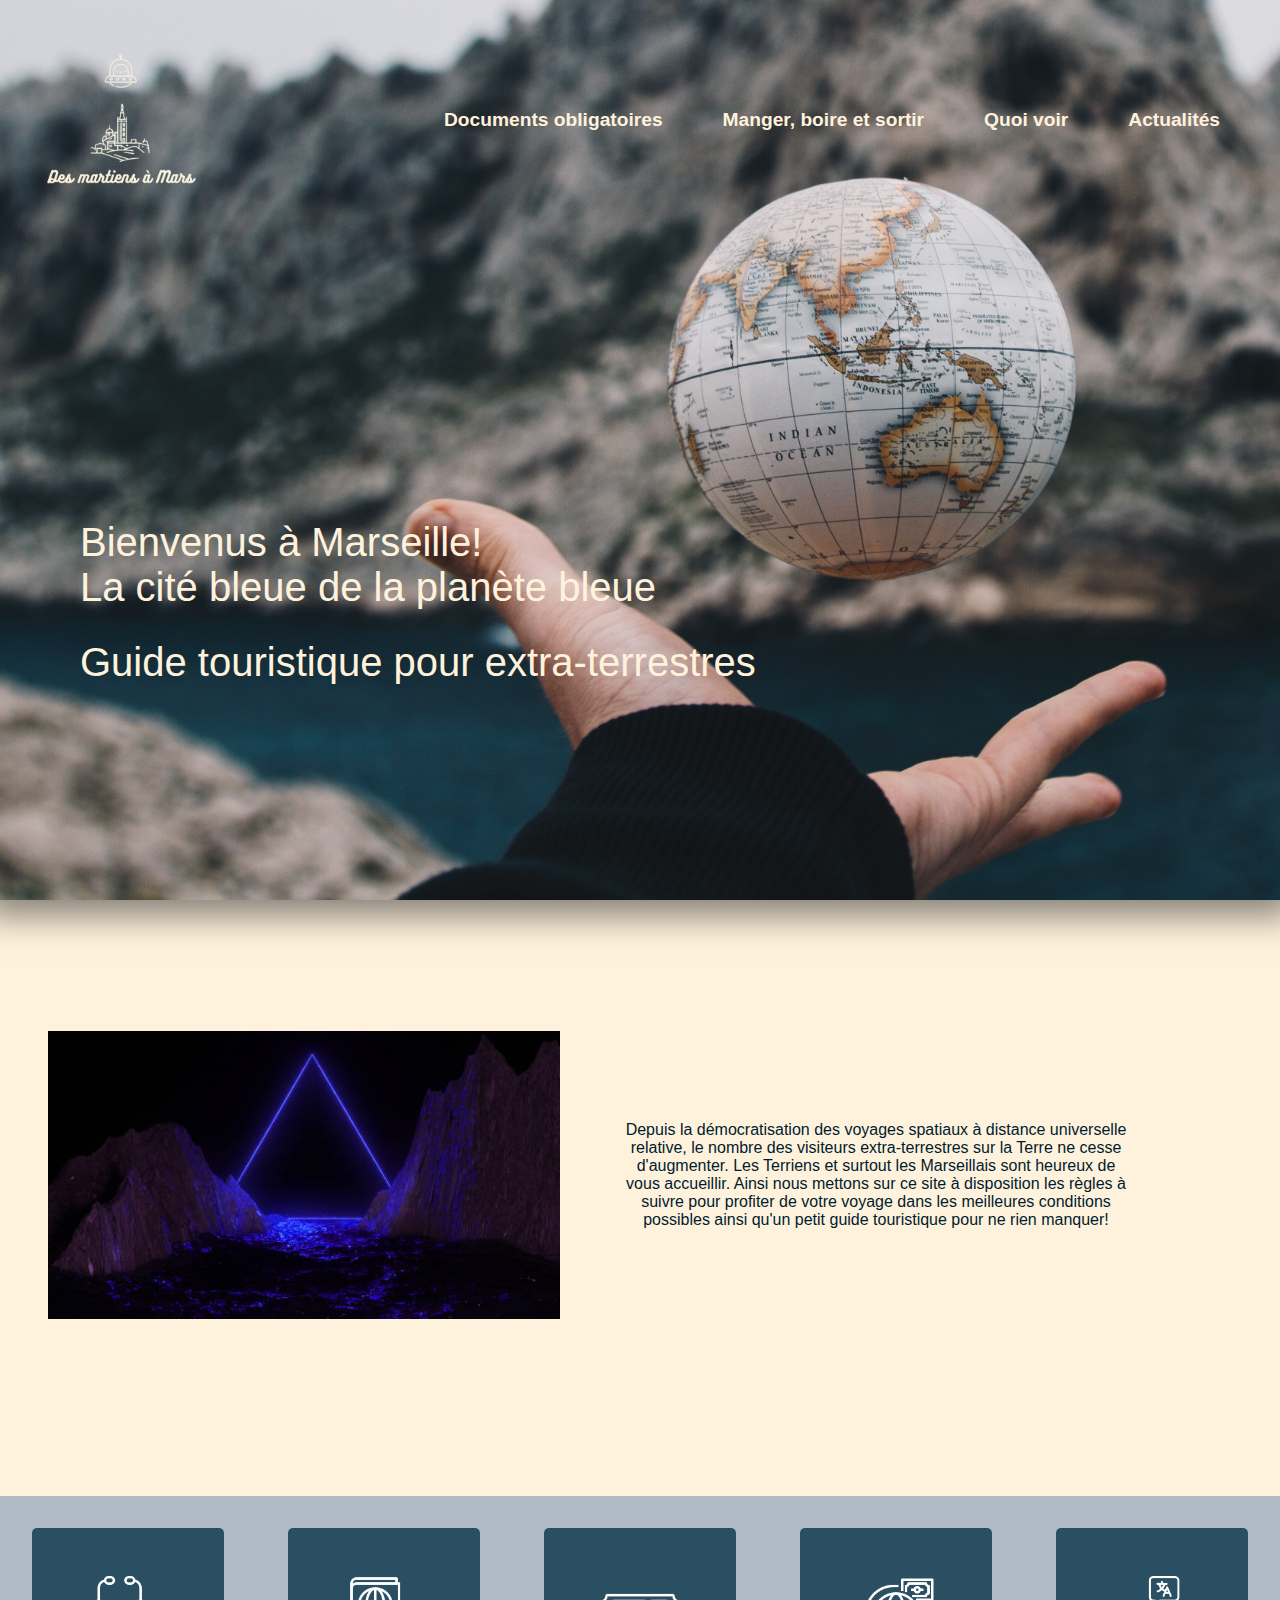
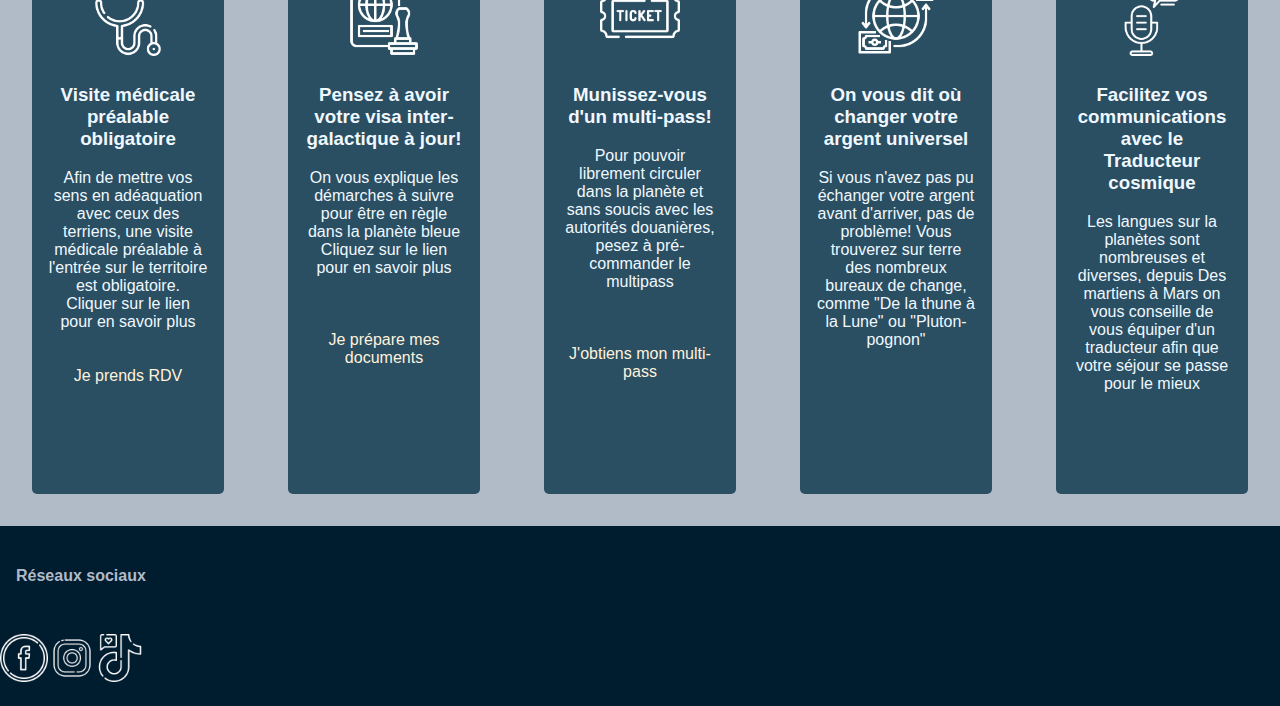
<file: martiens-a-mars/index.html>
<!doctype html>
<html lang="fr">
<head>
  <meta charset="utf-8">
  <meta name="viewport" content="width=device-width, initial-scale=1.0">
  <title>Des Martiens à Mars</title>
  <link rel="stylesheet" href="css/style.css">  
</head>

<body>
    <header>
        
        <nav class="navbar">
            <img class="logo" src="logos/logo6.png" alt="logo des martiens a Mars">
            <div class="nav-links">
            <a href="documents-obligatoires.html">Documents obligatoires</a>
            <a href="manger-boire.html">Manger, boire et sortir</a>
            <a href="https://www.marseille-tourisme.com/">Quoi voir</a>
            <a href="actualités.html">Actualités</a>
        </div>
        </nav>
        <p class="big-title">Bienvenus à Marseille!<br />
            La cité bleue de la planète bleue</p>
        <p class="title2">Guide touristique pour extra-terrestres</p>
    </header>

    <main>
      
        <section class="middle-page">
            <img src="images/stargate.jpg" alt="porte donnant accès à une autre dimension">
            <div class="t1"><p >Depuis la démocratisation des voyages spatiaux à distance universelle relative,
                le nombre des visiteurs extra-terrestres sur la Terre ne cesse d'augmenter.
                Les Terriens et surtout les Marseillais sont heureux de vous accueillir.
                Ainsi nous mettons sur ce site à disposition les règles à suivre pour profiter 
                de votre voyage dans les meilleures conditions possibles ainsi qu'un petit guide touristique
                pour ne rien manquer!  </p>
            </div>
        </section>

        <section class="docus">
            <div class="p1">
                <img src="logos/stethoscope.png" alt="logo d'un stethoscope">
                <h3>Visite médicale préalable obligatoire</h3>
                <p>Afin de mettre vos sens en adéaquation avec ceux des terriens, 
                    une visite médicale préalable à l'entrée sur le territoire est obligatoire.<br />
                    Cliquer sur le lien pour en savoir plus <br />
                    <br />
                    <br />
                    <a href="visite-médicale.html">Je prends RDV</a>
            </p>
            </div>

            <div class="p1">
                <img src="logos/stamp.png" alt="logo visa voyage">
                <h3>Pensez à avoir votre visa inter-galactique à jour!</h3>
                <p>On vous explique les démarches à suivre pour être en règle dans la planète bleue<br />
                Cliquez sur le lien pour en savoir plus<br />
                <br />
                <br />
                <br />
                <a href="documents-obligatoires.html">Je prépare mes documents</a></p>

            </div>

            <div class="p1">
                <img src="logos/billet.png" alt="logo tickets">
                <h3>Munissez-vous d'un multi-pass!</h3>
                <p>Pour pouvoir librement circuler dans la planète et sans soucis avec les autorités douanières,<br />
                     pesez à pré-commander le multipass</p>
                     <br />
                     <br />
                     <br />
                     <a href="https://talkfilmsociety.com/articles/get-out-your-multipass-the-fifth-element-at-20">J'obtiens mon multi-pass</a>

            </div>

            <div class="p1">
                <img src="logos/exchange-rate.png" alt="logo bureau de change"/>
                <h3>On vous dit où changer votre argent universel</h3>
                <p>Si vous n'avez pas pu échanger votre argent avant d'arriver, pas de problème! Vous trouverez sur terre des nombreux bureaux de change, comme "De la thune à la Lune" ou "Pluton-pognon"</p>
            </div>

            <div class="p1">
                <img src="logos/traducteur-en-ligne (1).png" alt="logo de traducteur">
                <h3>Facilitez vos communications avec le Traducteur cosmique</h3>
                <p>Les langues sur la planètes sont nombreuses et diverses, depuis Des martiens à Mars on vous conseille de vous équiper d'un traducteur afin que votre séjour se passe pour le mieux</p>
            </div>



        </section>

    </main>


    <footer>
        
        
        
             <h4>Réseaux sociaux</h4>
             <div class="logos">
            <a  href="https://www.facebook.com/AlienGalaxyCommunity"> <img class="logos"src="logos/facebook.png" alt="logo facebook"> </a>
            <a  href="https://www.instagram.com/black_alien_fans/"> <img class="logos"src="logos/instagram.png" alt="logo instagram"> </a>
            <a href="https://www.tiktok.com/@aliensalive?_t=8XcXETblOh3&_r=1"> <img class="logos" src="logos/tic-tac.png" alt="logo tiktok"> </a>
        </div>


    </footer>



</body>
</file>
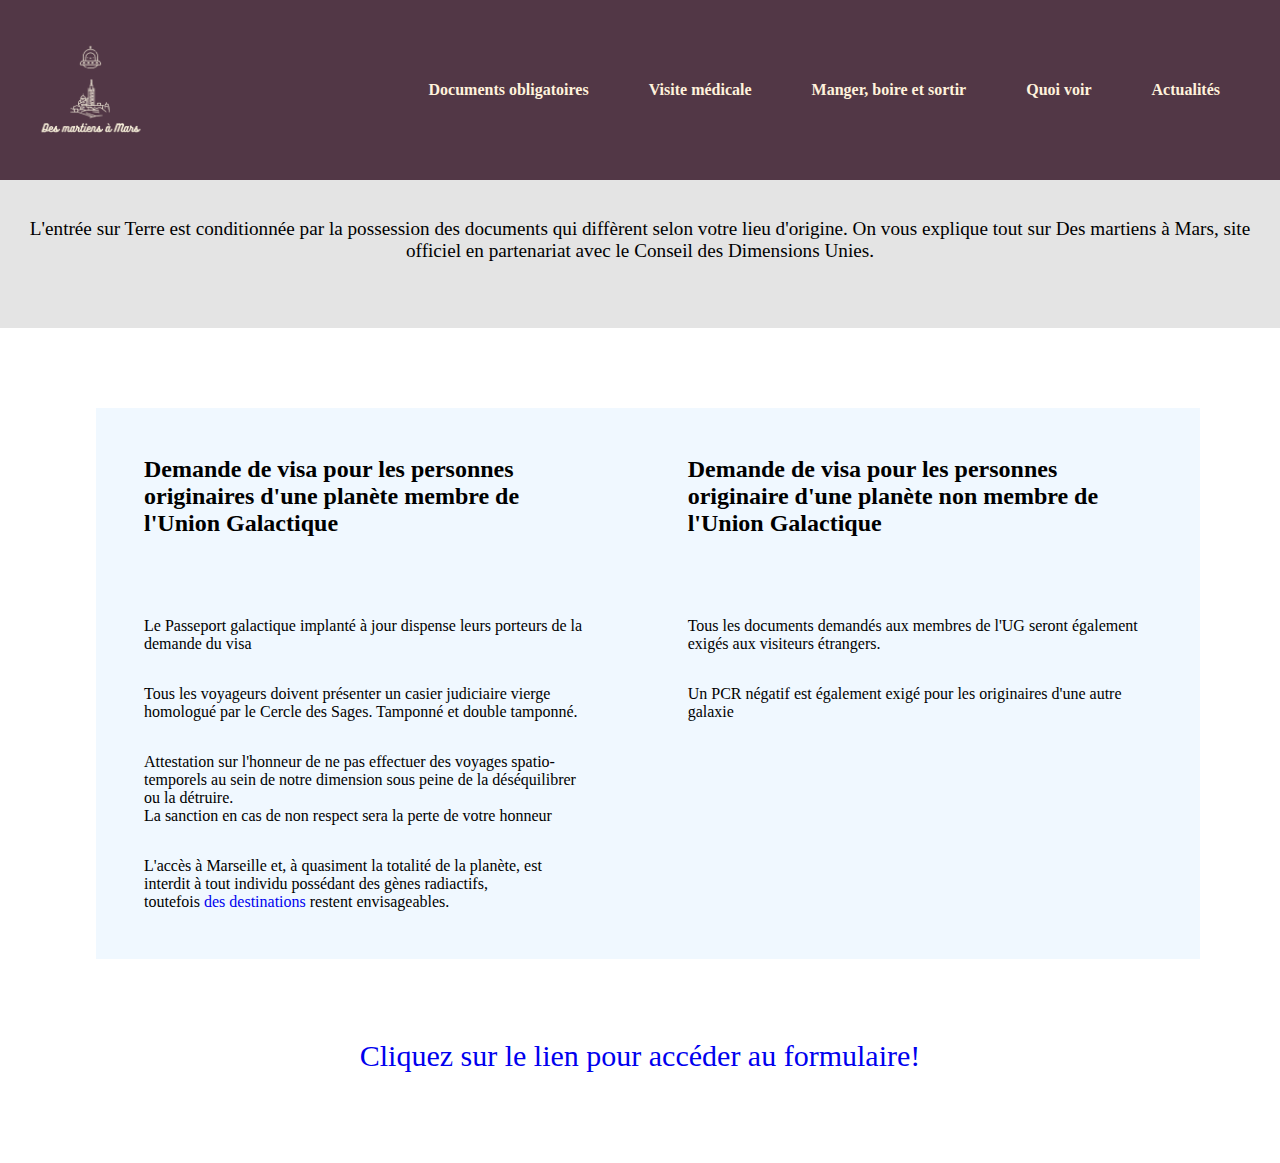
<file: martiens-a-mars/documents-obligatoires.html>
<!DOCTYPE html>
<html lang="en">
<head>
    <meta charset="UTF-8">
    <meta http-equiv="X-UA-Compatible" content="IE=edge">
    <meta name="viewport" content="width=device-width, initial-scale=1.0">
    <link rel="stylesheet" href="css/style2.css"> 
    <title>Documents Obliigatoires</title>
</head>
<body>
        <header>
            <nav class="navbar">
                <img class="logo" src="logos/logo6.png" alt="logo des martiens a Mars">
                <div class="nav-links">
                    
                <a href="documents-obligatoires.html">Documents obligatoires</a>
                <a href="visite-médicale.html">Visite médicale</a>
                <a href="manger-boire.html">Manger, boire et sortir</a>
                <a href="quoi-voir.html">Quoi voir</a>
                <a href="actualités.html">Actualités</a>
            </div>
            </nav>
        </header>


    <main>
        <section class="presentation">
            <p>L'entrée sur Terre est conditionnée par la possession des documents qui diffèrent selon votre lieu d'origine. 
            On vous explique tout sur Des martiens à Mars, site officiel en partenariat avec le Conseil des Dimensions Unies.<br />
            <br />
            <br />
            <br /> </p>
        </section>

        <section class="middle-page2">

            <div class="div1">
                <h2>Demande de visa pour les personnes originaires d'une planète membre de l'Union Galactique</h2>

                <p>Le Passeport galactique implanté à jour dispense leurs porteurs de la demande du visa</p>
                <p>Tous les voyageurs doivent présenter un casier judiciaire vierge homologué par le Cercle des Sages. Tamponné et double tamponné. </p>
                <p>Attestation sur l'honneur de ne pas effectuer des voyages spatio-temporels au sein de notre dimension sous peine de la déséquilibrer ou la détruire.<br />
                La sanction en cas de non respect sera la perte de votre honneur</p>
                <p>L'accès à Marseille et, à quasiment la totalité de la planète, est interdit à tout individu possédant des gènes radiactifs,<br />
                toutefois <a href="https://www.chernobyl-tour.com/francais/">des destinations</a> restent envisageables.</p>

            </div>

            <div class="div2">
                <h2>Demande de visa pour les personnes originaire d'une planète non membre de l'Union Galactique</h2>
                <p>Tous les documents demandés aux membres de l'UG seront également exigés aux visiteurs étrangers.</p>
                <p>Un PCR négatif est également exigé pour les originaires d'une autre galaxie</p>
            </div>
    </section>

    <div>
        
   <a class="formulaire" href="formulaire.html">Cliquez sur le lien pour accéder au formulaire!</a>
        </div>

</main>
</body>
</html>
</file>
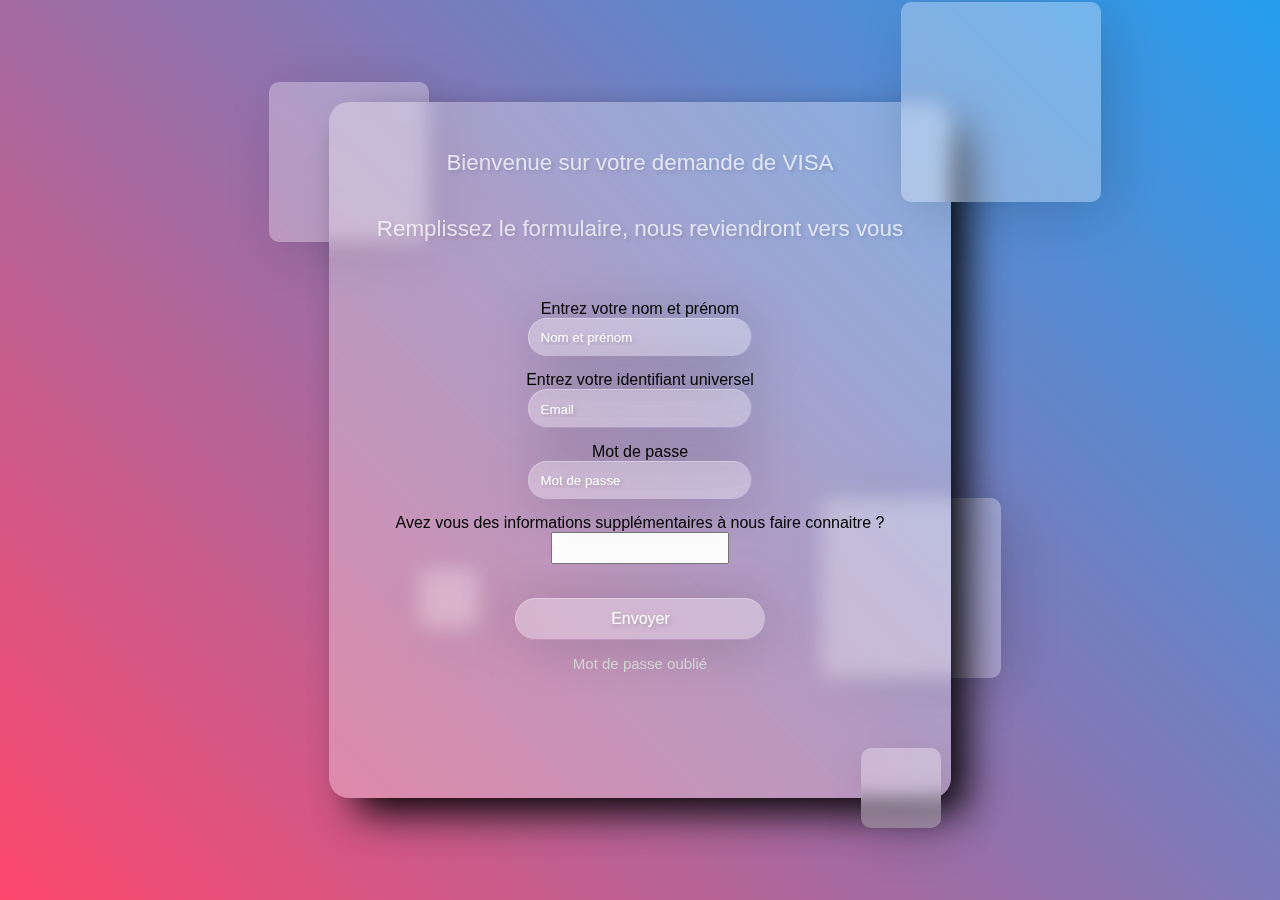
<file: martiens-a-mars/formulaire.html>
<!DOCTYPE html>
<html lang="en">
<head>
    <meta charset="UTF-8">
    <meta http-equiv="X-UA-Compatible" content="IE=edge">
    <meta name="viewport" content="width=device-width, initial-scale=1.0">
    <link rel="stylesheet" href="css/style4.css"> 
    <title>Formulaire VISA</title>
    </head>



<div class="container">
    <!--FORMULAIRE--> 
    <form method="post" action="traitement.php">
       <p>Bienvenue sur votre demande de VISA <br></p>
       <p>Remplissez le formulaire, nous reviendront vers vous <br></p>
       <br>
       
       <label for="prenom">Entrez votre nom et prénom</label><br>
       <input type="text" placeholder="Nom et prénom" id="prenom" name="prenom"><br>

       <label for="email">Entrez votre identifiant universel</label><br>
       <input type="email" placeholder="Email" id="email" name="email"><br />

       <label for="password">Mot de passe</label><br>
       <input type="password" placeholder="Mot de passe" id="password" name="password"><br>

       <label for="information">Avez vous des informations supplémentaires à nous faire connaitre ?</label><br>
       <textarea id="information" name="informations"></textarea><br>

       

       <input type="submit" value="Envoyer"><br>
       <a href="">Mot de passe oublié</a><br>
    </form>

   <!--OMBRES-->
   <div class="drop drop-1"></div>
   <div class="drop drop-2"></div>
   <div class="drop drop-3"></div>
   <div class="drop drop-4"></div>
   <div class="drop drop-5"></div>
   </div>

</html>
</file>
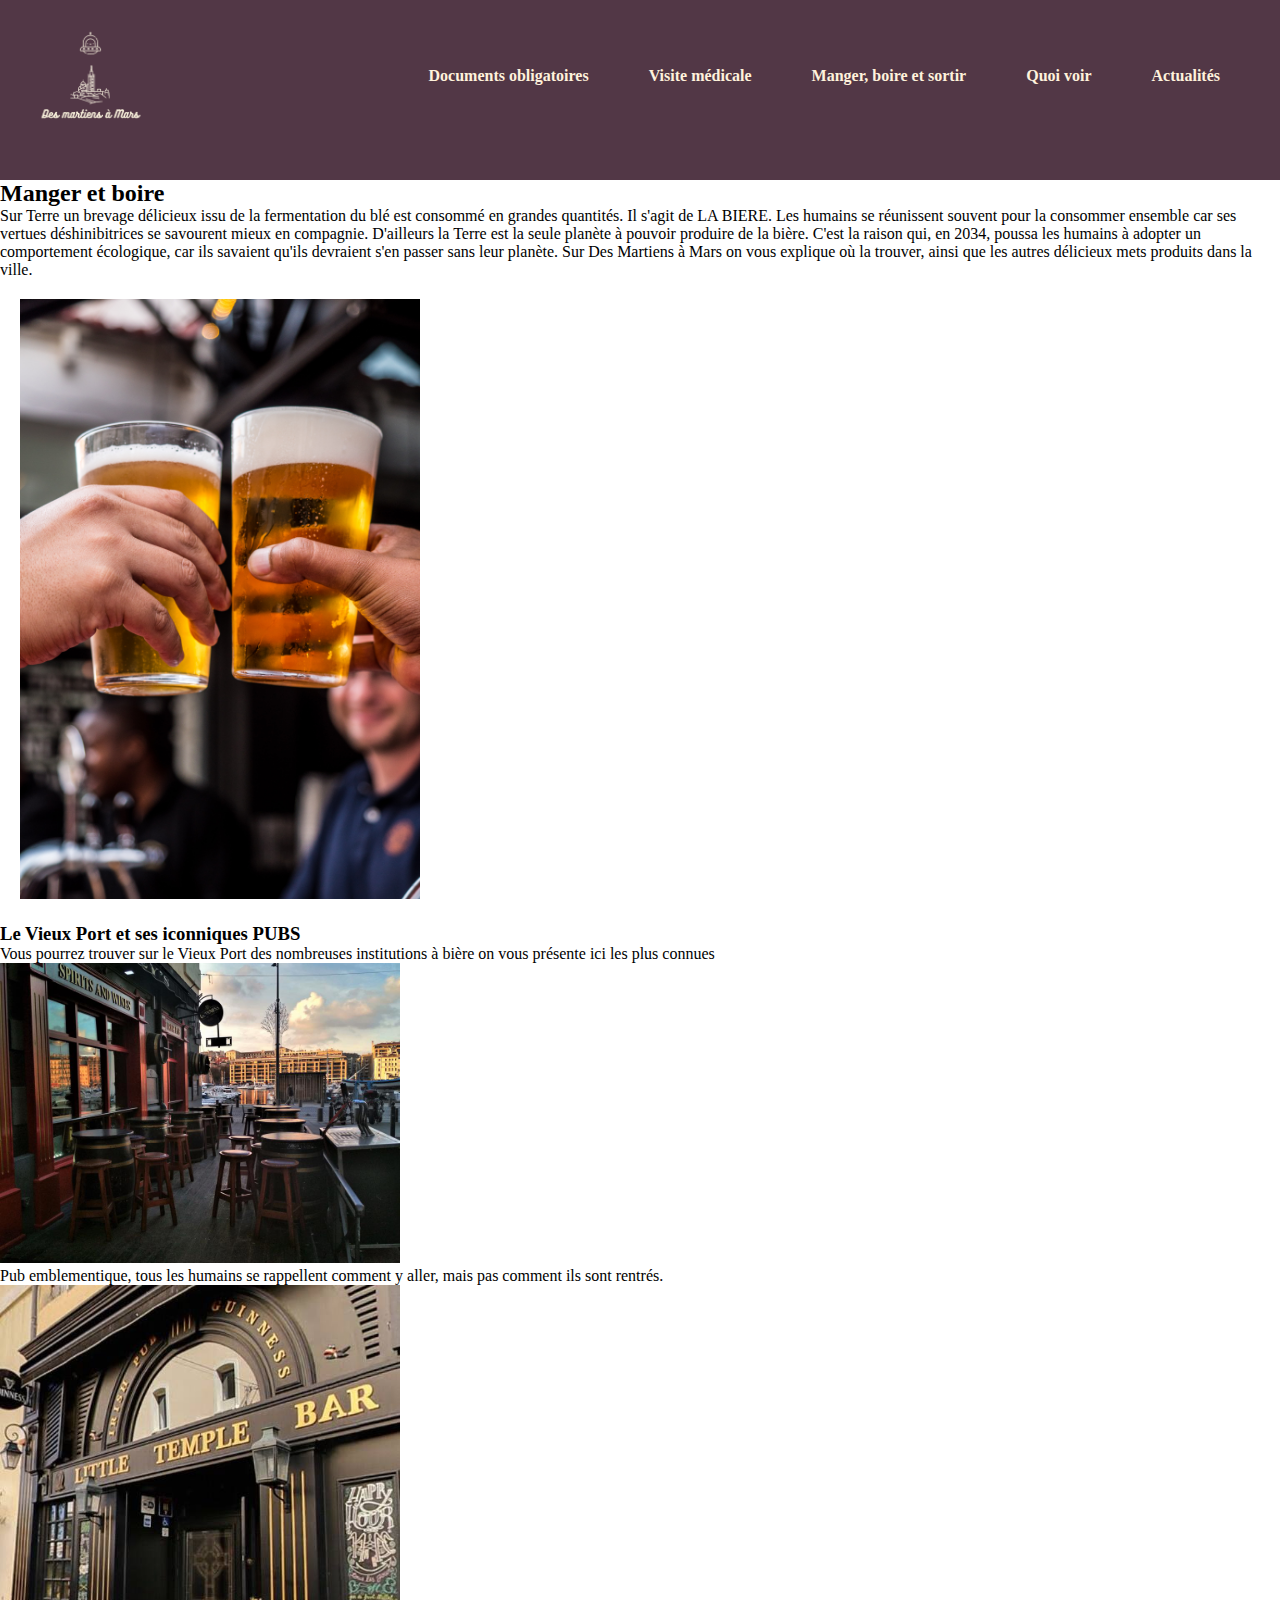
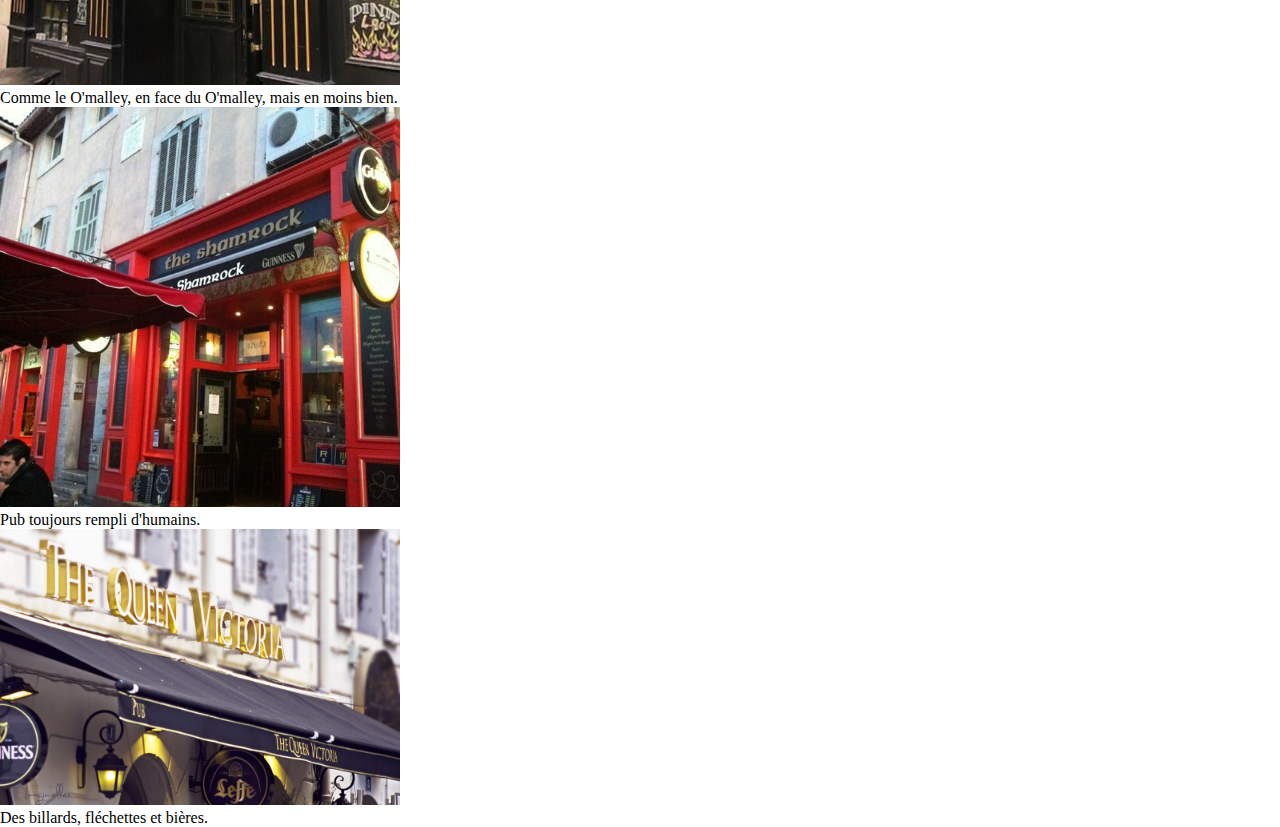
<file: martiens-a-mars/manger-boire.html>
<!DOCTYPE html>
<html lang="en">

<head>
    <meta charset="UTF-8">
    <meta http-equiv="X-UA-Compatible" content="IE=edge">
    <meta name="viewport" content="width=device-width, initial-scale=1.0">
    <link rel="stylesheet" href="css/style3.css">
    <title>Manger Boire et Sortir</title>
</head>

<body>
    <header>
        <nav class="navbar">
            <img class="logo" src="logos/logo6.png" alt="logo des martiens a Mars">
            <div class="nav-links">
                <a href="documents-obligatoires.html">Documents obligatoires</a>
                <a href="visite-médicale.html">Visite médicale</a>
                <a href="manger-boire.html">Manger, boire et sortir</a>
                <a href="quoi-voir.html">Quoi voir</a>
                <a href="actualités.html">Actualités</a>
            </div>
        </nav>
    </header>

    <main>
        <section class="biere">
           
            <div>
            <h2>Manger et boire</h2>
            <p>Sur Terre un brevage délicieux issu de la fermentation du blé est consommé en grandes quantités.
                Il s'agit de LA BIERE.
                Les humains se réunissent souvent pour la consommer ensemble car ses vertues déshinibitrices se
                savourent mieux en compagnie.
                D'ailleurs la Terre est la seule planète à pouvoir produire de la bière. C'est la raison qui, en 2034,
                poussa les humains à adopter un comportement écologique, car ils savaient qu'ils devraient s'en passer
                sans leur planète.
                Sur Des Martiens à Mars on vous explique où la trouver, ainsi que les autres délicieux mets produits
                dans la ville.
            </p>
        </div>
        <img src="images/biere.jpg" alt="bieres qui trinquent">
        </section>

        <div>
            <h3>Le Vieux Port et ses iconniques PUBS</h3>
            <p>Vous pourrez trouver sur le Vieux Port des nombreuses institutions à bière
                on vous présente ici les plus connues
            </p>
            <div class="pubs">
                <img src="images/omalley.jpg" alt="Photo du Pub le O malley à Marseille">
                <figcaption>Pub emblementique, tous les humains se rappellent comment y aller, mais pas comment ils sont rentrés.</figcaption>

                <img src="images/temple.jpg" alt="Photo du Pub Little Temple">
                <figcaption>Comme le O'malley, en face du O'malley, mais en moins bien.</figcaption>

                <img src="images/sham.jpg" alt="Photo du pub le Shamrock">
                <figcaption>Pub toujours rempli d'humains.</figcaption>

                <img src="images/queen.jpg" alt="Photo du pub Queen Victoria à Marseille">
                <figcaption>Des billards, fléchettes et bières.</figcaption>


            </div>
            
        </div>

    </main>

</body>

</html>
</file>
<file: martiens-a-mars/css/style.css>
* {
    margin: 0;
    padding: 0;
    text-decoration: none;
    list-style: none;

 }

 body {
    font-family: Arial, Helvetica, sans-serif;
    background-color: #FFF2DC;
 }

 
/*navbar et présentation*/

 header {
    height: 100vh;
    width: 100vw;
    background: url(../images/marseille4.jpg);
    background-size: cover;
    box-shadow: -1px 1px 32px 15px rgba(79,78,74,0.69);
   
 }

 .logo {
    width: 180px;
 }

 .navbar {
    position: absolute;
    padding: 30px;
    display: flex;
    justify-content: space-between;
    width: 100%;
    box-sizing: border-box;
 }

 .navbar a {
    color:#FFF2DC;
    margin: 0 30px;
    font-size: 1.2em;
    font-weight: bold;
 }

 .navbar .nav-links {
    display: flex;
    align-items: center;
 }

 .big-title{
    position: absolute;
    padding-top: 13em;
    padding-left: 2em;
    font-size: 40px;
    color: #FFF2DC;
 }

 .title2{
    position: absolute;
    padding-top: 16em;
    padding-left: 2em;
    font-size: 40px;
    color: #FFF2DC;
 }


section.middle-page{
    height: 50vh;
    width: 100vw;
    margin-top: 50px;
    display: flex;
    align-items: center;
   
    
 }

 .middle-page img{
    position: relative;
    width: 40%;
    margin-left: 3em;

    
 }

 .middle-page .t1{
    display: flex;
    position: relative;
    text-align: center;
    width: 40%;
    margin-left: 60px;
    margin-right: 3em;
    font-size:  ;
    color: #001C2F;
 }

 section.docus img{
    width: 5em;
    align-self: center;
    margin-bottom: 1.5em;
 }

.docus{
    height: 70vh;
    display: flex;
    margin-top: 6em;
    background-color: #B1BAC7;
}

.p1{
    margin: 2em;
    padding: 1em;
    background-color: #2A4E62;
    backdrop-filter: blur(10px);
    color: aliceblue;
    width: 30em;
    border: 6px;
    border-radius: 5px;
    text-align: center;
    padding-top: 3em;
    box-sizing: border-box;
    
}

.p1 h3{
    margin-bottom: 1em;
}

.p1 a{
    text-decoration: none;
    color: #FFF2DC;
}

.logos{
    width: 3em;
    display: flex;
    align-items: center;
}


footer{
    height: 20vh;
    background-color: #001C2F;
    display: flex;
    flex-direction: column;
    justify-content:space-around

}

footer h4 {
    color:#B1BAC7;
    padding-top: 1em;
    padding-left: 1em;
}
</file>
<file: martiens-a-mars/css/style2.css>
* {
    margin: 0;
    padding: 0;
    text-decoration: none;
    list-style: none;

 }

 header{
    width: 100vw;
    height: 20vh;
    background-color: #523746;
 }

 .logo {
    width: 120px;
 }

 .navbar {
    position: absolute;
    padding: 30px;
    padding-top 1em;
    display: flex;
    justify-content: space-between;
    width: 100%;
    box-sizing: border-box;
 }

 .navbar a {
    color:#FFF2DC;
    margin: 0 30px;
    font-size: 1em;
    font-weight: bold;
 }

 .navbar .nav-links {
    display: flex;
    align-items: center;
 }

 .presentation{
    background-color: #E4E4E4;
    text-align: center;
    font-size: 1.2em;
    display: flex;
    position: relative;
    padding-top: 2em;
 }

 .container{
    width: 100vw;
    height: 70vh;
    background-color: #FFF2DC;    
}

.middle-page2{
   display: flex;
   margin: 5em;
   padding-left: 1em;
   
  
}

.middle-page2 div{
   padding: 3em;   
}

.div1{
   background-color: aliceblue;
}

.div2{
   background-color: aliceblue;
}

.middle-page2 p{
   padding-top: 2em;
   
}

.middle-page2 h2{
   padding-bottom: 2em;
}

a.formulaire{
   display: flex;
   align-items: center;
   justify-content: center;
   padding-bottom: 3em;
   text-decoration: none;
   font-size: 30px;
  
   
   
}

a.formulaire :hover {
   text-shadow: 2px 2px 6px rgba(0, 0, 0,);
}
</file>
<file: martiens-a-mars/css/style4.css>
* {
    margin: 0;
    padding: 0;
    outline: none;
 }

 body {
    background: linear-gradient(45deg, #FC466B, #259eef);
    height: 100vh;
    display: flex;
    justify-content: center;
    align-items: center;
    font-family: Arial, Helvetica, sans-serif;
 }

 .container {
    position: relative;
 }

 form {
    background: rgba(255, 255, 255, .3);
    padding: 3rem;
    height: 600px;
    border-radius: 20px;
    border-left: 1px solid rgba (255, 255, 255, .3);
    border-top: 1px solid rgba (255, 255, 255, .3);
    box-shadow: 20px 20px 40px -6px;
    text-align: center;
    backdrop-filter: blur(10px);
    -webkit-backdrop-filter: blur(10px);
    

 }

 p {
    color: white;
    font-weight: 500;
    opacity: .7;
    font-size: 1.4rem;
    margin-bottom: 40px;
    text-shadow: 2px 2px 4px rgba(0, 0, 0, .2 );
 }

 a {
    color: #ddd;
    text-decoration: none;
    font-size: 15px;
 }

 a:hover {
    text-shadow: 2px 2px 6px rgba(0, 0, 0,);
 }

 input {
    background: transparent;
    border: none;
    border-left: 1px solid rgba(255, 255, 255, .3);
    border-top: 1px solid rgba(255, 255, 255, .3);
    padding: 0.7rem;
    width: 200px;
    border-radius: 50px;
    backdrop-filter: blur(5px);
    -webkit-backdrop-filter: blur(5px);
    box-shadow: 4px 4px 60px rgba(0, 0, 0, .2 );
    color: white;
    font-weight: 500;
    text-shadow: 2px 2px 4px rgba(0, 0, 0, .2 );
    margin-bottom: 15px;
 }

 ::placeholder {
    color: white
 }

 input:hover,
 input[type="email"]:focus
 input[type="password"]:focus
 input[type="text"]:focus
 textarea:focus {
    background: rgba(255, 255, 255, .1);
    box-shadow: 4px 4px 60px 8px rgba(0, 0, 0, .2 );
 }
    
 input[type="submit"] {
    cursor:pointer;
    margin-top: 30px;
    font-size: 1rem;
    width: 250px;
 }

 textarea {
    resize: none;
    
 }

 .drop {
    background: rgba(255, 255, 255, .3);
    backdrop-filter: blur(10px);
    -webkit-backdrop-filter: blur(10px);
    position: absolute;
    border-left: 1px solid rgba (255, 255, 255, .3);
    border-top: 1px solid rgba (255, 255, 255, .3);
    border-radius: 10px;
    box-shadow: 10px 10px 60px -8px rgba(0, 0, 0, .2 );
 }


 .drop-1 {
    height: 160px; width: 160px;
    top:-20px; left: -60px;
    z-index: -1;
 }

 .drop-2 {
    height: 80px; width: 80px;
    bottom: -30px; right: 10px;
   
 }

 .drop-3 {
    height: 180px; width: 180px;
    bottom: 120px; right: -50px;
    z-index: -1;

 }

 .drop-4 {
    height: 200px; width: 200px;
    top: -100px; right: -150px; 
    
 }

 .drop-5 {
    height: 60px; width: 60px;
    bottom: 170px; left: 90px;
    z-index: -1;
 }
</file>
<file: martiens-a-mars/css/style3.css>
* {
    margin: 0;
    padding: 0;
    text-decoration: none;
    list-style: none;

 }

 
 header{
    width: 100vw;
    height: 20vh;
    background-color: #523746;
 }

 .logo {
    width: 120px;
 }

 .navbar {
    position: absolute;
    padding: 30px;
    padding-top: 1em;
    display: flex;
    justify-content: space-between;
    width: 100%;
    box-sizing: border-box;
 }

 .navbar a {
    color:#FFF2DC;
    margin: 0 30px;
    font-size: 1em;
    font-weight: bold;
 }

 .navbar .nav-links {
    display: flex;
    align-items: center;
 }


section.bière {
    display: flex;
   
}

.biere img{
   flex-grow: 1;
    width: 400px;
    height: 600px;
    padding: 20px;
   

}

.biere div p {
    align-items: center;
    flex-grow: 2;
    justify-content: left;
}

.pubs img{
   width: 400px;
}
</file>
